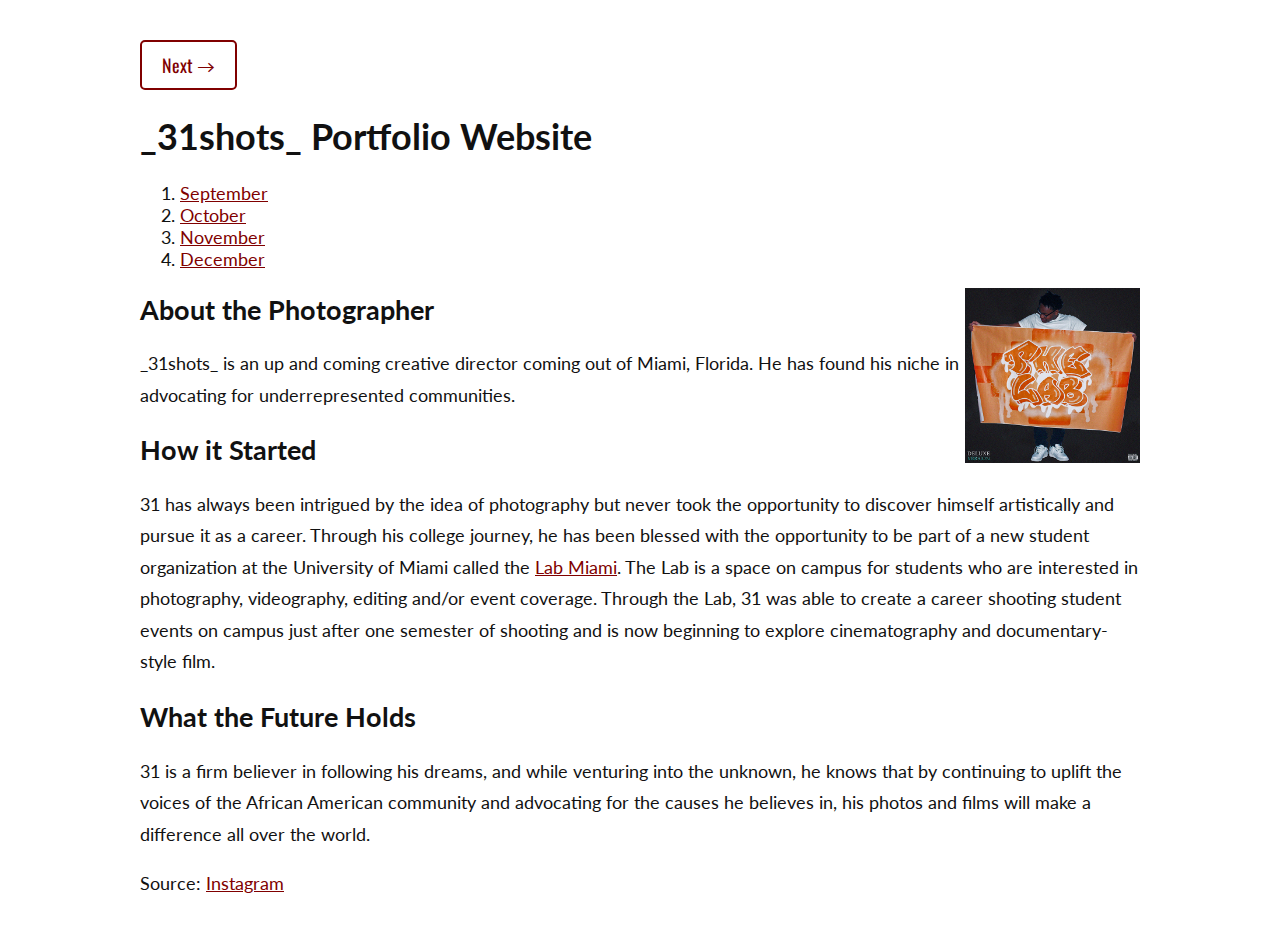
<file: index.html>
<!DOCTYPE html>
<html lang="en">

<head>
    <meta charset="utf-8">
    <meta name="viewport" content="width=device-width, initial-scale=1.0">
    <title>_31shots_</title>
    <link href="css/style.css" rel="stylesheet">
</head>

<body>
    <div class="index-grid">
        <header>
            <div class="nav-buttons">
                <a href="september.html" class="next">Next &rarr;</a>
            </div>
        </header>
        <main>
            <header class="header-nav">
                <h1>_31shots_ Portfolio Website</h1>
                <nav>
                    <ol>
                        <li><a href="september.html">September</a></li>
                        <li><a href="october.html">October</a></li>
                        <li><a href="november.html">November</a></li>
                        <li><a href="december.html">December</a></li>
                    </ol>
                </nav>
            </header>

            <div class="site-img">
                <img src="images/lab-eboard.jpg" alt="_31shots_ holding up a poster of the Lab logo">
            </div>

            <div class="intro-div">
                <h2>About the Photographer</h2>
                <p>
                    _31shots_ is an up and coming creative director coming out of Miami, Florida. He has found his niche in advocating for underrepresented communities.
                </p>
            </div>

            <div class="origins-div">
                <h2>How it Started</h2>
                <p>
                    31 has always been intrigued by the idea of photography but never took the opportunity to discover himself artistically and pursue it as a career. Through his college journey, he has been blessed with the opportunity to be part of a new student organization at the University of Miami called the <a href="https://www.instagram.com/thelab.miami?utm_source=ig_web_button_share_sheet&igsh=ZDNlZDc0MzIxNw==">Lab Miami</a>. The Lab is a space on campus for students who are interested in photography, videography, editing and/or event coverage. Through the Lab, 31 was able to create a career shooting student events on campus just after one semester of shooting and is now beginning to explore cinematography and documentary-style film.
                </p>
            </div>

            <div class="future-div">
                <h2>What the Future Holds</h2>
                <p>
                    31 is a firm believer in following his dreams, and while venturing into the unknown, he knows that by continuing to uplift the voices of the African American community and advocating for the causes he believes in, his photos and films will make a difference all over the world.
                </p>
            </div>
        </main>

        <footer class="footer-div">
            <p>
                Source: <a href="https://www.instagram.com">Instagram</a>
            </p>
        </footer>
    </div>
</body>

</html>
</file>
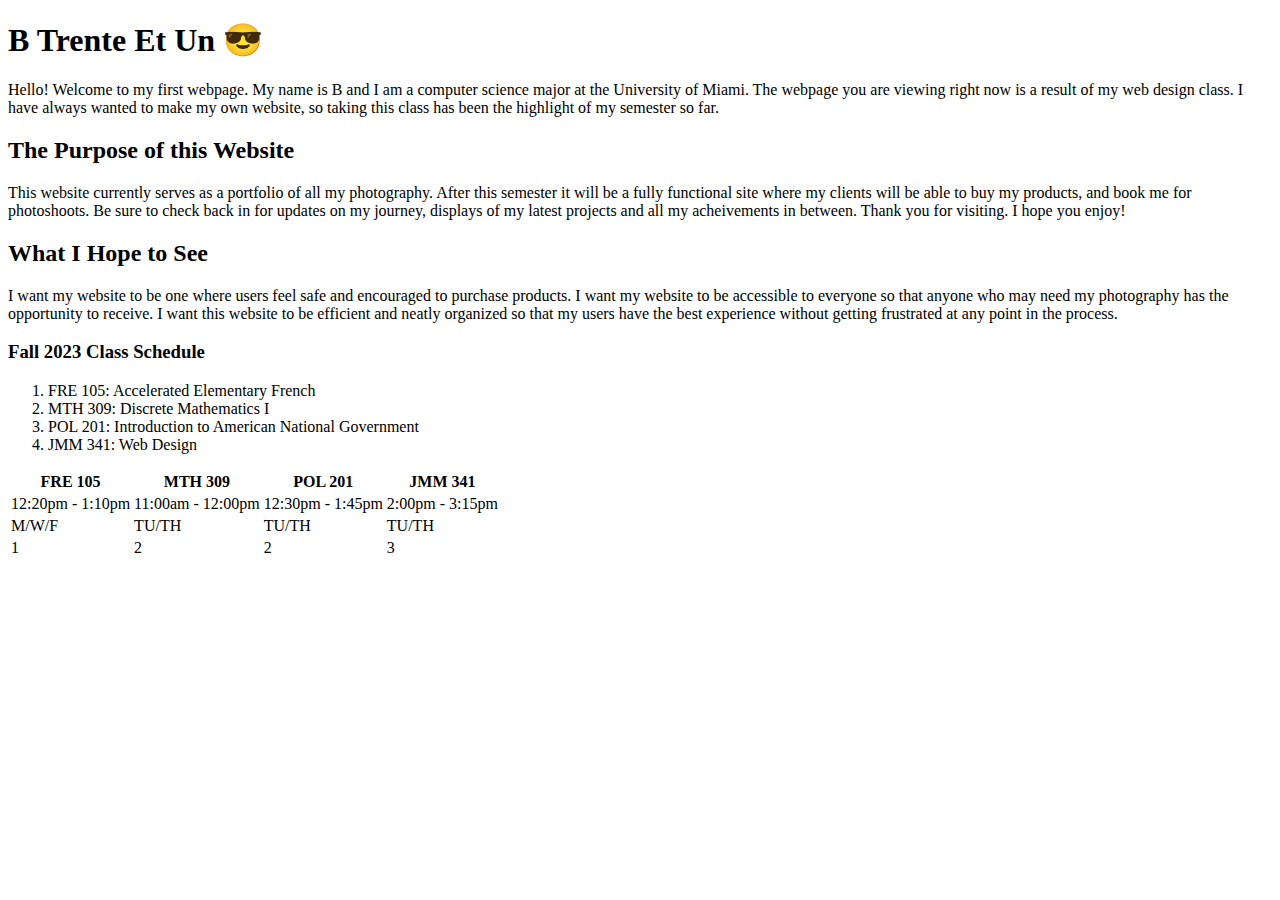
<file: html/index.html>
<!doctype html>
<html lang = "en">
    <head>
        <meta charset="utf-8">
        <title>
            B's First Webpage
        </title>
    </head>

    <body>

        <h1>
            B Trente Et Un 😎
        </h1>

        <p>
        Hello! Welcome to my first webpage. My name is B and I am a computer science major at the University 
        of Miami. The webpage you are viewing right now is a result of my web design class. I have always 
        wanted to make my own website, so taking this class has been the highlight of my semester so far.  
        </p>

        <h2>
            The Purpose of this Website
        </h2>

        <p>
        This website currently serves as a portfolio of all my photography. After this semester it will 
        be a fully functional site where my clients will be able to buy my products, and book me for photoshoots. 
        Be sure to check back in for updates on my journey, displays of my latest projects and all my acheivements
        in between. Thank you for visiting. I hope you enjoy! 
        </p>

        <h2>
            What I Hope to See
        </h2>

        <p>
        I want my website to be one where users feel safe and encouraged to purchase products. I want my 
        website to be accessible to everyone so that anyone who may need my photography has the opportunity to receive. 
        I want this website to be efficient and neatly organized so that my users have the best experience 
        without getting frustrated at any point in the process.
        </p>
    
        <h3>
            Fall 2023 Class Schedule
        </h3>

        <ol>
            <li>FRE 105: Accelerated Elementary French</li>
            <li>MTH 309: Discrete Mathematics I</li>
            <li>POL 201: Introduction to American National Government</li>
            <li>JMM 341: Web Design</li>
        </ol>

        <table>
            <tr>
                <th>FRE 105</th>
                <th>MTH 309</th>
                <th>POL 201</th>
                <th>JMM 341</th>
            </tr>

            <tr>
                <td>12:20pm - 1:10pm</td>
                <td>11:00am - 12:00pm</td>
                <td>12:30pm - 1:45pm</td>
                <td>2:00pm - 3:15pm</td>
            </tr>

            <tr>
                <td>M/W/F</td>
                <td>TU/TH</td>
                <td>TU/TH</td>
                <td>TU/TH</td>
            </tr>

            <tr>
                <td>1</td>
                <td>2</td>
                <td>2</td>
                <td>3</td>
            </tr>

<!--
            <tr>
                <td>Course Name: </td>
                <td>Class Meeting Time</td>
                <td>Class Meeting Day(s)</td>
                <td>Workload (Rated 1-5)</td>
                
                    I want these to be column titles
            </tr>
    -->
            
        </table>

    </body>
</html>
</file>
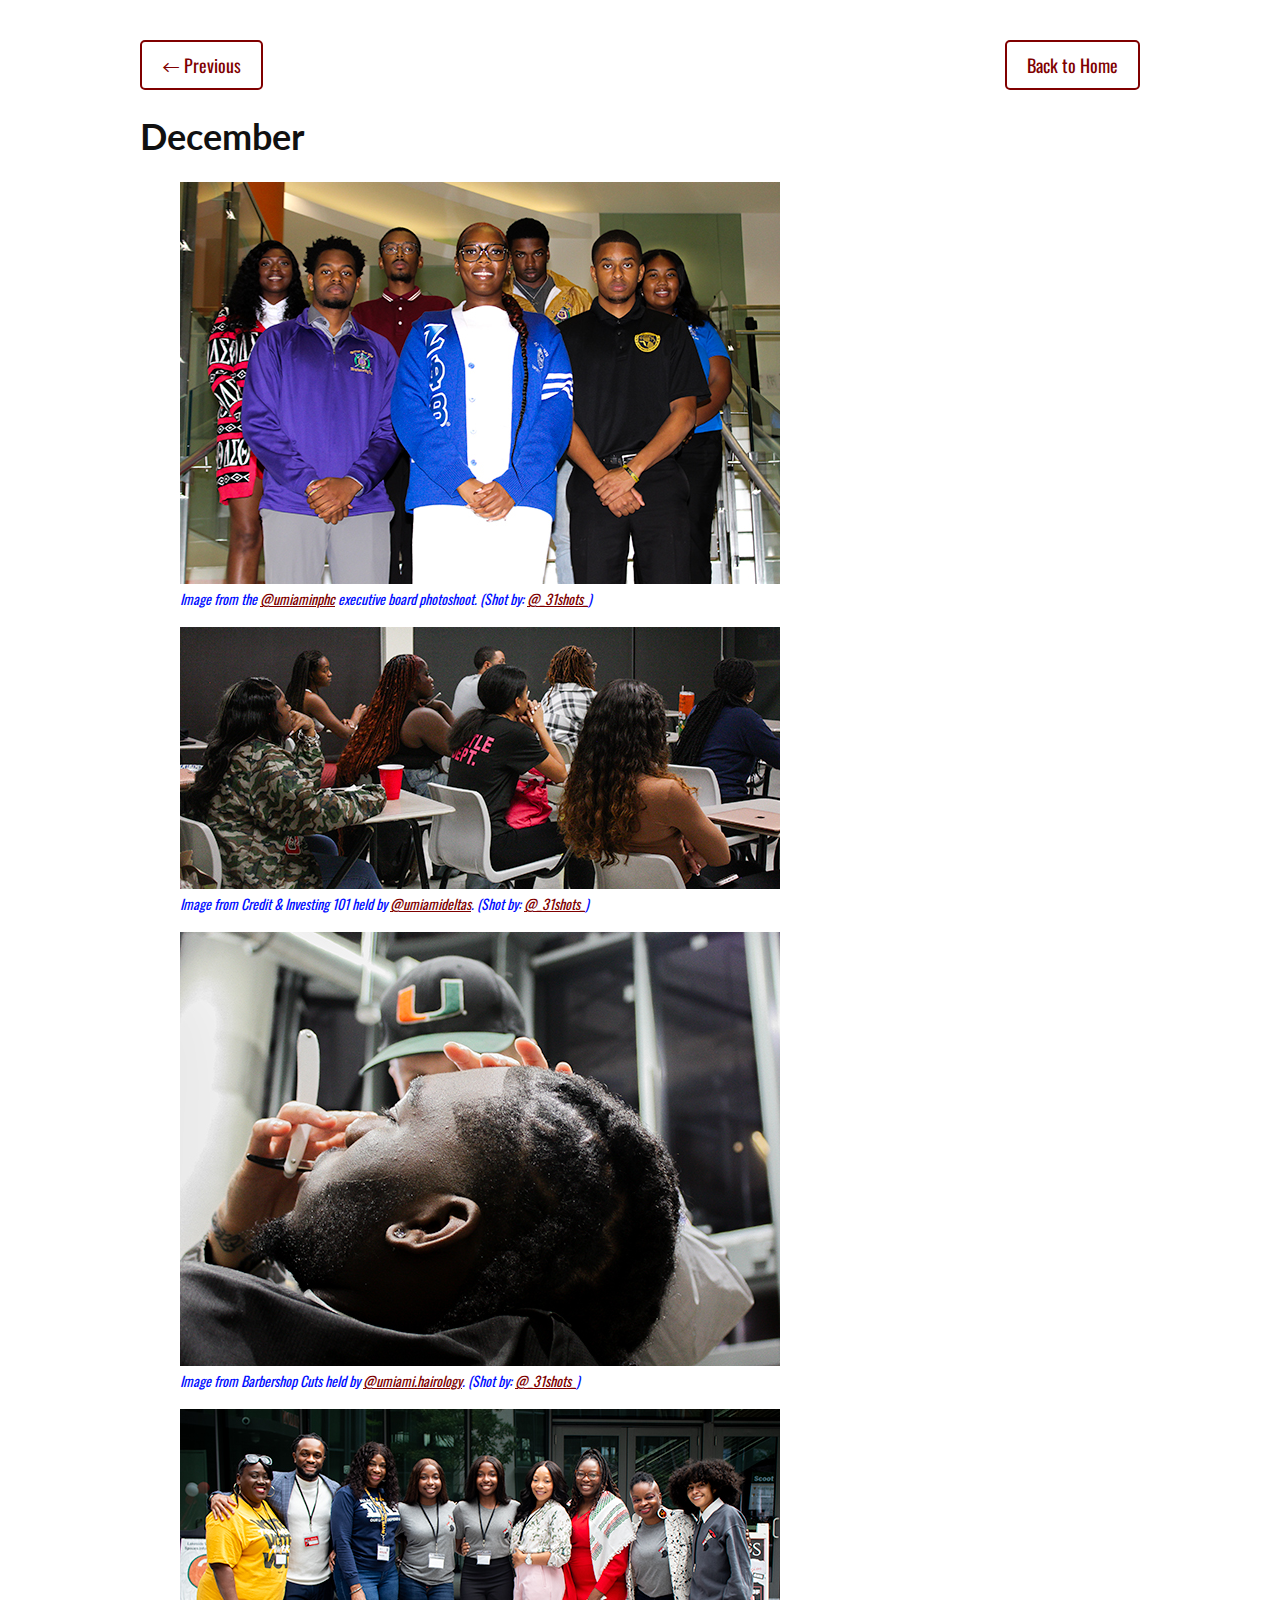
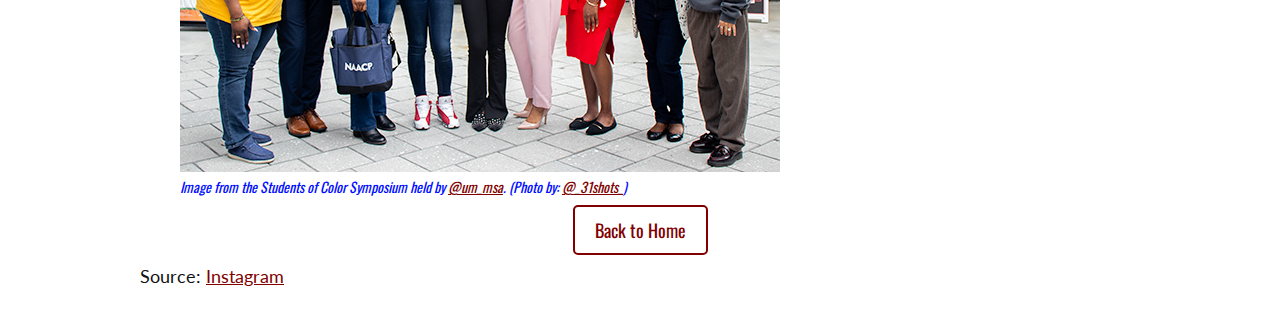
<file: december.html>
<!DOCTYPE html>
<html lang="en">
    <head>
        <meta charset="utf-8">
        <title>
            December
        </title>
        <link href="css/style.css" rel="stylesheet">
    </head>
    <body>
        <header>
            <div class="nav-buttons">
                <a href="november.html" class="prev">&larr; Previous</a>
                <a href="index.html">Back to Home</a>
            </div>
        </header>
        <main>
            <h1>December</h1>
            <figure>
                <img src="images/nphc-eboard.jpg" alt="The University of Miami NPHC Eboard posing for a group photo">
                <figcaption>
                    Image from the <a href="https://www.instagram.com/umiaminphc?utm_source=ig_web_button_share_sheet&igsh=ZDNlZDc0MzIxNw==">@umiaminphc</a> executive board photoshoot. (Shot by: <a href="https://www.instagram.com/_31shots_?utm_source=ig_web_button_share_sheet&igsh=ZDNlZDc0MzIxNw==">@_31shots_</a>)
                </figcaption>
            </figure>

            <figure>
                <img src="images/credit-investing.jpg" alt="Students actively listening to a guest speaker">
                <figcaption>
                    Image from Credit & Investing 101 held by <a href="https://www.instagram.com/umiamideltas?utm_source=ig_web_button_share_sheet&igsh=ZDNlZDc0MzIxNw==">@umiamideltas</a>. (Shot by: <a href="https://www.instagram.com/_31shots_?utm_source=ig_web_button_share_sheet&igsh=ZDNlZDc0MzIxNw==">@_31shots_</a>)
                </figcaption>
            </figure>

            <figure>
                <img src="images/barbershop-cuts.jpg" alt="A student getting his hair cut">
                <figcaption>
                   Image from Barbershop Cuts held by <a href="https://www.instagram.com/umiami.hairology?utm_source=ig_web_button_share_sheet&igsh=ZDNlZDc0MzIxNw==">@umiami.hairology</a>. (Shot by: <a href="https://www.instagram.com/_31shots_?utm_source=ig_web_button_share_sheet&igsh=ZDNlZDc0MzIxNw==">@_31shots_</a>)
                </figcaption>
            </figure>

            <figure>
                <img src="images/soc-symposium.jpg" alt="A group photo of student staff and guests at the Students of Color Symposium">
                <figcaption>
                    Image from the Students of Color Symposium held by <a href="https://www.instagram.com/um_msa?utm_source=ig_web_button_share_sheet&igsh=ZDNlZDc0MzIxNw==">@um_msa</a>. (Photo by: <a href="https://www.instagram.com/_31shots_?utm_source=ig_web_button_share_sheet&igsh=ZDNlZDc0MzIxNw==">@_31shots_</a>)
                </figcaption>
            </figure>

        </main>
        <div class="footer-home">
            <a href="index.html">Back to Home</a>
        </div>
        <footer>
            <p>
                Source: <a href="https://www.instagram.com">Instagram</a>
            </p>
        </footer>

    </body>
</html>
</file>
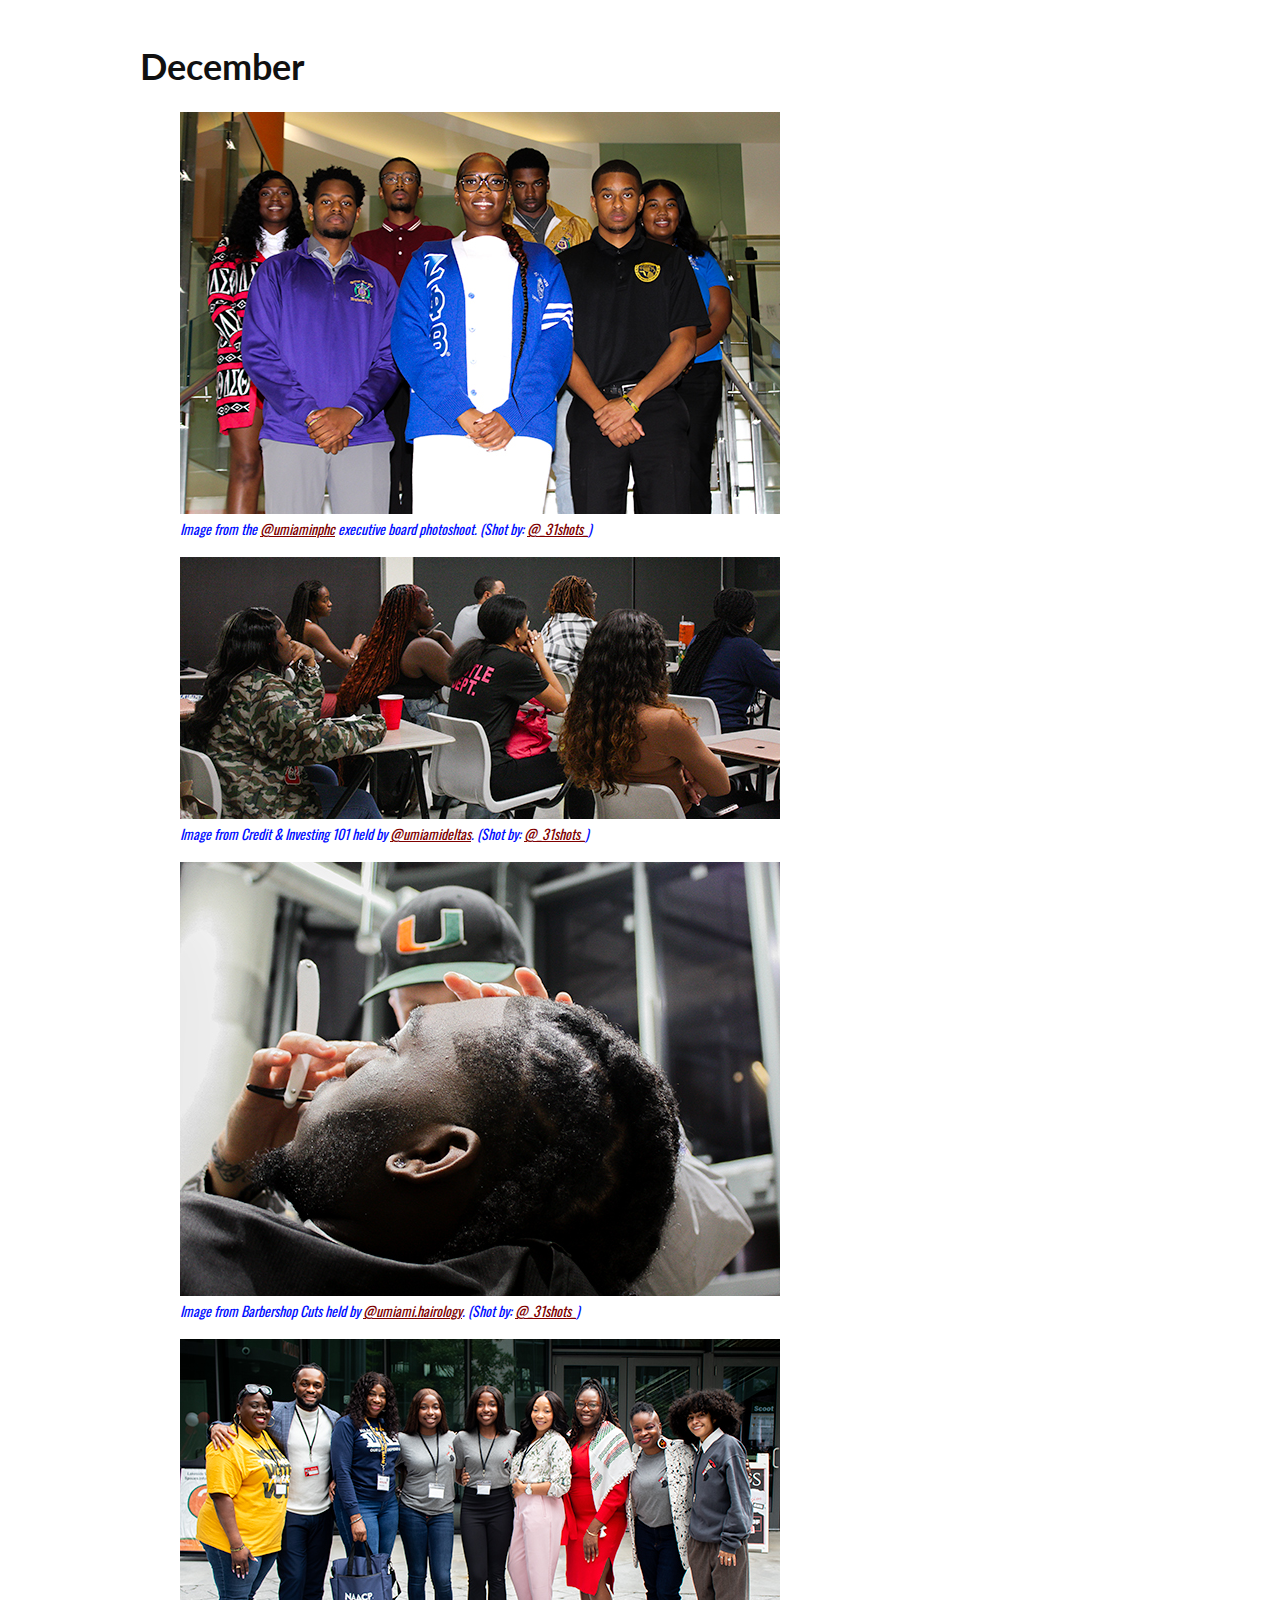
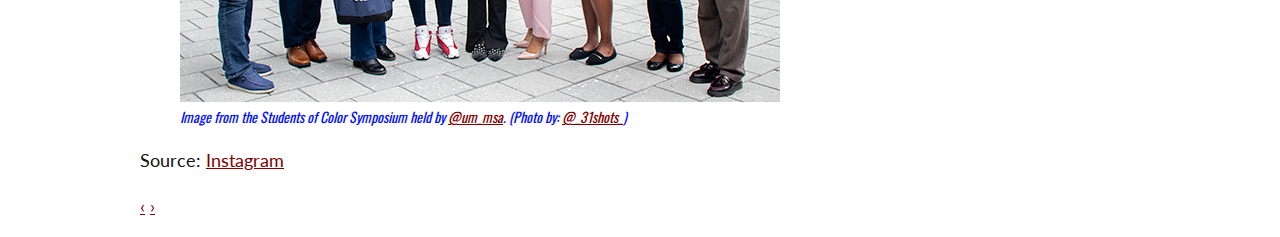
<file: endofyear.html>
<!DOCTYPE html>
<html lang="en">
    <head>
        <meta charset="utf-8">
        <title>
            December
        </title>
        <link href="css/style.css" rel="stylesheet">
    </head>
    <body>
        <main>
            <h1>December</h1>
            <figure>
                <img src="images/nphc-eboard.jpg" alt="The University of Miami NPHC Eboard posing for a group photo">
                <figcaption>
                    Image from the <a href="https://www.instagram.com/umiaminphc?utm_source=ig_web_button_share_sheet&igsh=ZDNlZDc0MzIxNw==">@umiaminphc</a> executive board photoshoot. (Shot by: <a href="https://www.instagram.com/_31shots_?utm_source=ig_web_button_share_sheet&igsh=ZDNlZDc0MzIxNw==">@_31shots_</a>)
                </figcaption>
            </figure>

            <figure>
                <img src="images/credit-investing.jpg" alt="Students actively listening to a guest speaker">
                <figcaption>
                    Image from Credit & Investing 101 held by <a href="https://www.instagram.com/umiamideltas?utm_source=ig_web_button_share_sheet&igsh=ZDNlZDc0MzIxNw==">@umiamideltas</a>. (Shot by: <a href="https://www.instagram.com/_31shots_?utm_source=ig_web_button_share_sheet&igsh=ZDNlZDc0MzIxNw==">@_31shots_</a>)
                </figcaption>
            </figure>

            <figure>
                <img src="images/barbershop-cuts.jpg" alt="A student getting his hair cut">
                <figcaption>
                   Image from Barbershop Cuts held by <a href="https://www.instagram.com/umiami.hairology?utm_source=ig_web_button_share_sheet&igsh=ZDNlZDc0MzIxNw==">@umiami.hairology</a>. (Shot by: <a href="https://www.instagram.com/_31shots_?utm_source=ig_web_button_share_sheet&igsh=ZDNlZDc0MzIxNw==">@_31shots_</a>)
                </figcaption>
            </figure>

            <figure>
                <img src="images/soc-symposium.jpg" alt="A group photo of student staff and guests at the Students of Color Symposium">
                <figcaption>
                    Image from the Students of Color Symposium held by <a href="https://www.instagram.com/um_msa?utm_source=ig_web_button_share_sheet&igsh=ZDNlZDc0MzIxNw==">@um_msa</a>. (Photo by: <a href="https://www.instagram.com/_31shots_?utm_source=ig_web_button_share_sheet&igsh=ZDNlZDc0MzIxNw==">@_31shots_</a>)
                </figcaption>
            </figure>

        </main>

        <footer>
            <p>
                Source: <a href="https://www.instagram.com">Instagram</a>
            </p>
        </footer>
        
        <div class="page-controls">
            <a href="#" class="previous-round">&#8249;</a>
            <a href="#" class="next-round">&#8250;</a>
            </div>
    </body>
</html>
</file>
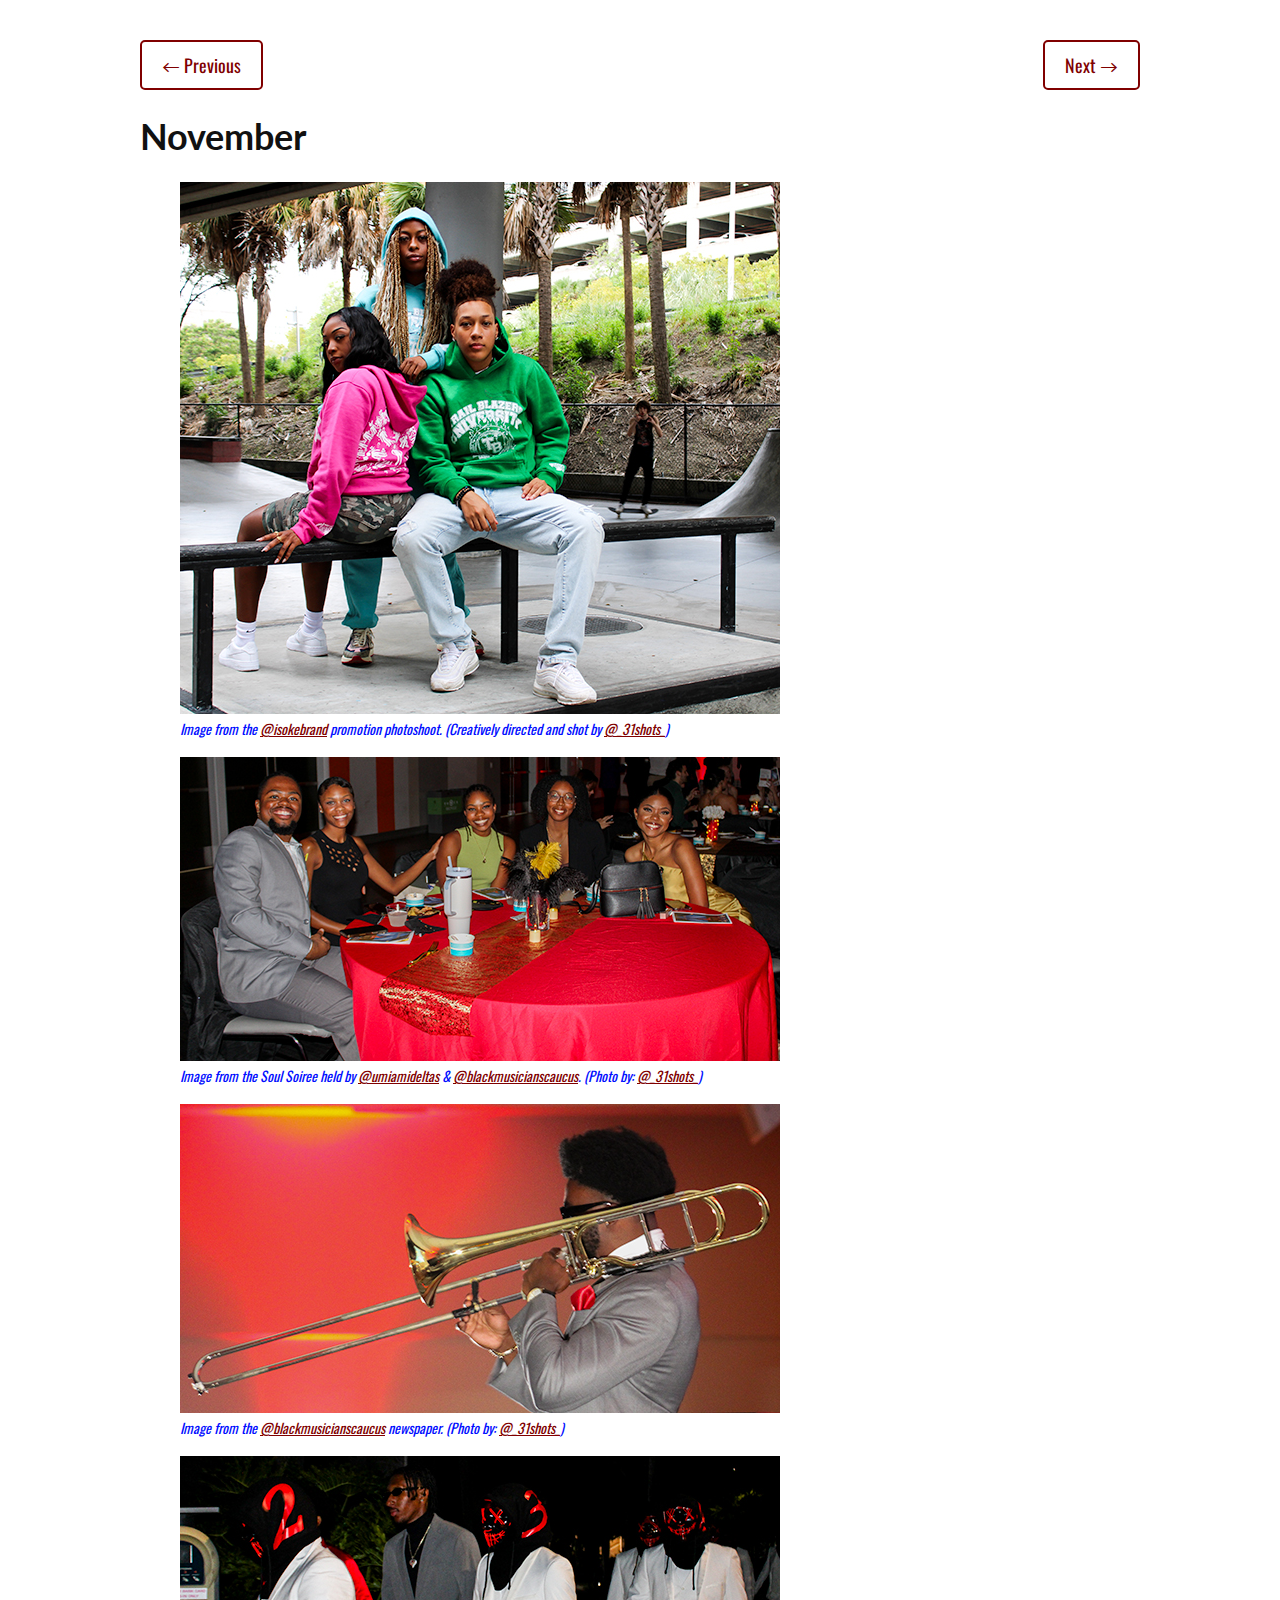
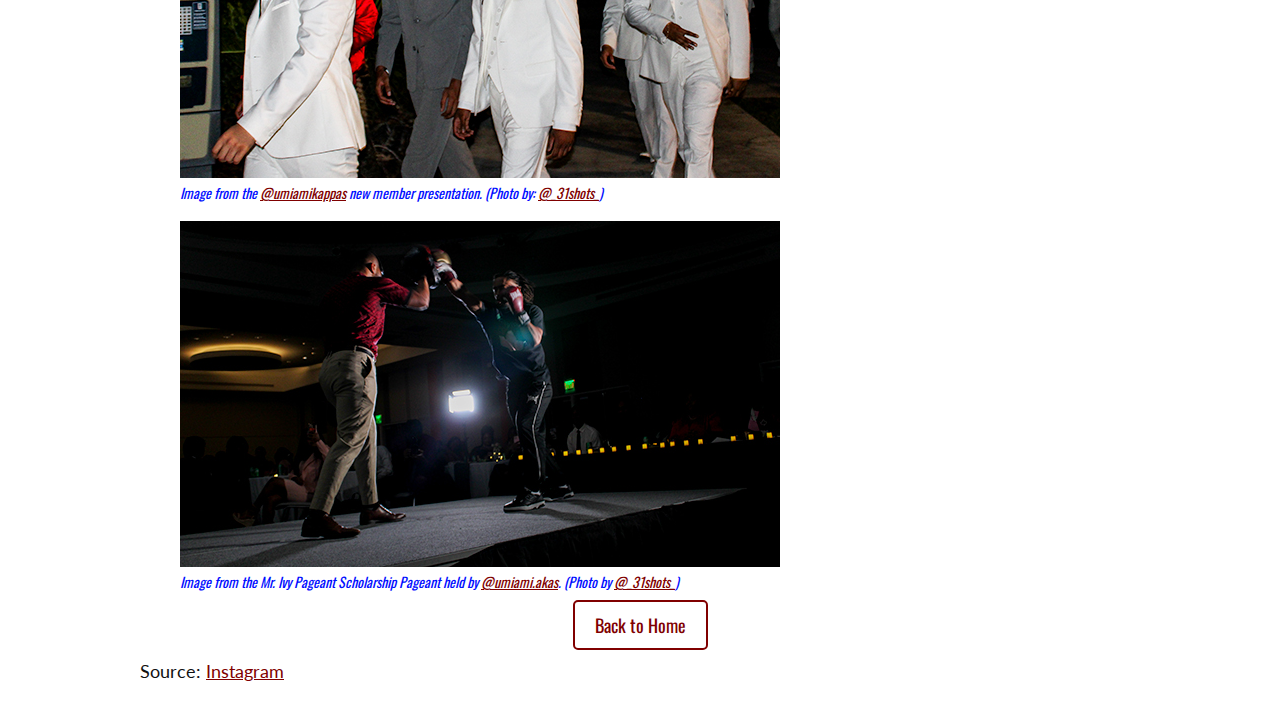
<file: november.html>
<!DOCTYPE html>
<html lang="en">
    <head>
        <meta charset="utf-8">
        <title>
            November
        </title>
        <link href="css/style.css" rel="stylesheet">
    </head>
    <body>
        <header>
            <div class="nav-buttons">
                <a href="october.html" class="prev">&larr; Previous</a>
                <a href="december.html" class="next">Next &rarr;</a>
            </div>
        </header>
        <main>
            <h1>November</h1>
            <figure>
                <img src="images/isoke-promo.jpg" alt="3 woman modeling for the Isoke promotion shoot">
                <figcaption>
                    Image from the <a href="https://www.instagram.com/isokebrand?utm_source=ig_web_button_share_sheet&igsh=ZDNlZDc0MzIxNw==">@isokebrand</a> promotion photoshoot. (Creatively directed and shot by <a href="https://www.instagram.com/_31shots_?utm_source=ig_web_button_share_sheet&igsh=ZDNlZDc0MzIxNw==">@_31shots_</a>)
                </figcaption>
            </figure>

            <figure>
                <img src="images/soul-soiree.jpg" alt="A group of students attending the Soul Soiree">
                <figcaption>
                    Image from the Soul Soiree held by <a href="https://www.instagram.com/umiamideltas?utm_source=ig_web_button_share_sheet&igsh=ZDNlZDc0MzIxNw==">@umiamideltas</a> & <a href="https://www.instagram.com/blackmusicianscaucus?utm_source=ig_web_button_share_sheet&igsh=ZDNlZDc0MzIxNw==">@blackmusicianscaucus</a>. (Photo by: <a href="https://www.instagram.com/_31shots_?utm_source=ig_web_button_share_sheet&igsh=ZDNlZDc0MzIxNw==">@_31shots_</a>)
                </figcaption>
            </figure>

            <figure>
                <img src="images/bmc-newspaper.jpg" alt="A performer playing the trumpet the Soul Soiree">
                <figcaption>
                    Image from the <a href="https://www.instagram.com/blackmusicianscaucus?utm_source=ig_web_button_share_sheet&igsh=ZDNlZDc0MzIxNw==">@blackmusicianscaucus</a> newspaper. (Photo by: <a href="https://www.instagram.com/_31shots_?utm_source=ig_web_button_share_sheet&igsh=ZDNlZDc0MzIxNw==">@_31shots_</a>)
                </figcaption>
            </figure>

            <figure>
                <img src="images/kappa-alpha.jpg" alt="New members preparing for the Kappa Alpha Psi new member presentation">
                <figcaption>
                    Image from the <a href="https://www.instagram.com/umiamikappas?utm_source=ig_web_button_share_sheet&igsh=ZDNlZDc0MzIxNw==">@umiamikappas</a> new member presentation. (Photo by: <a href="https://www.instagram.com/_31shots_?utm_source=ig_web_button_share_sheet&igsh=ZDNlZDc0MzIxNw==">@_31shots_</a>)
                </figcaption>
            </figure>

            <figure>
                <img src="images/mr-ivy.jpg" alt="A contestant showcasing his talent at the Mr. Ivy Scholarship Pageant">
                <figcaption>
                    Image from the Mr. Ivy Pageant Scholarship Pageant held by <a href="https://www.instagram.com/umiami.akas?utm_source=ig_web_button_share_sheet&igsh=ZDNlZDc0MzIxNw==">@umiami.akas</a>. (Photo by <a href="https://www.instagram.com/_31shots_?utm_source=ig_web_button_share_sheet&igsh=ZDNlZDc0MzIxNw==">@_31shots_</a>)
                </figcaption>
            </figure>

        </main>
        <div class="footer-home">
            <a href="index.html">Back to Home</a>
        </div>
        <footer>
            <p>
                Source: <a href="https://www.instagram.com">Instagram</a>
            </p>
        </footer>

    </body>
</html>
</file>
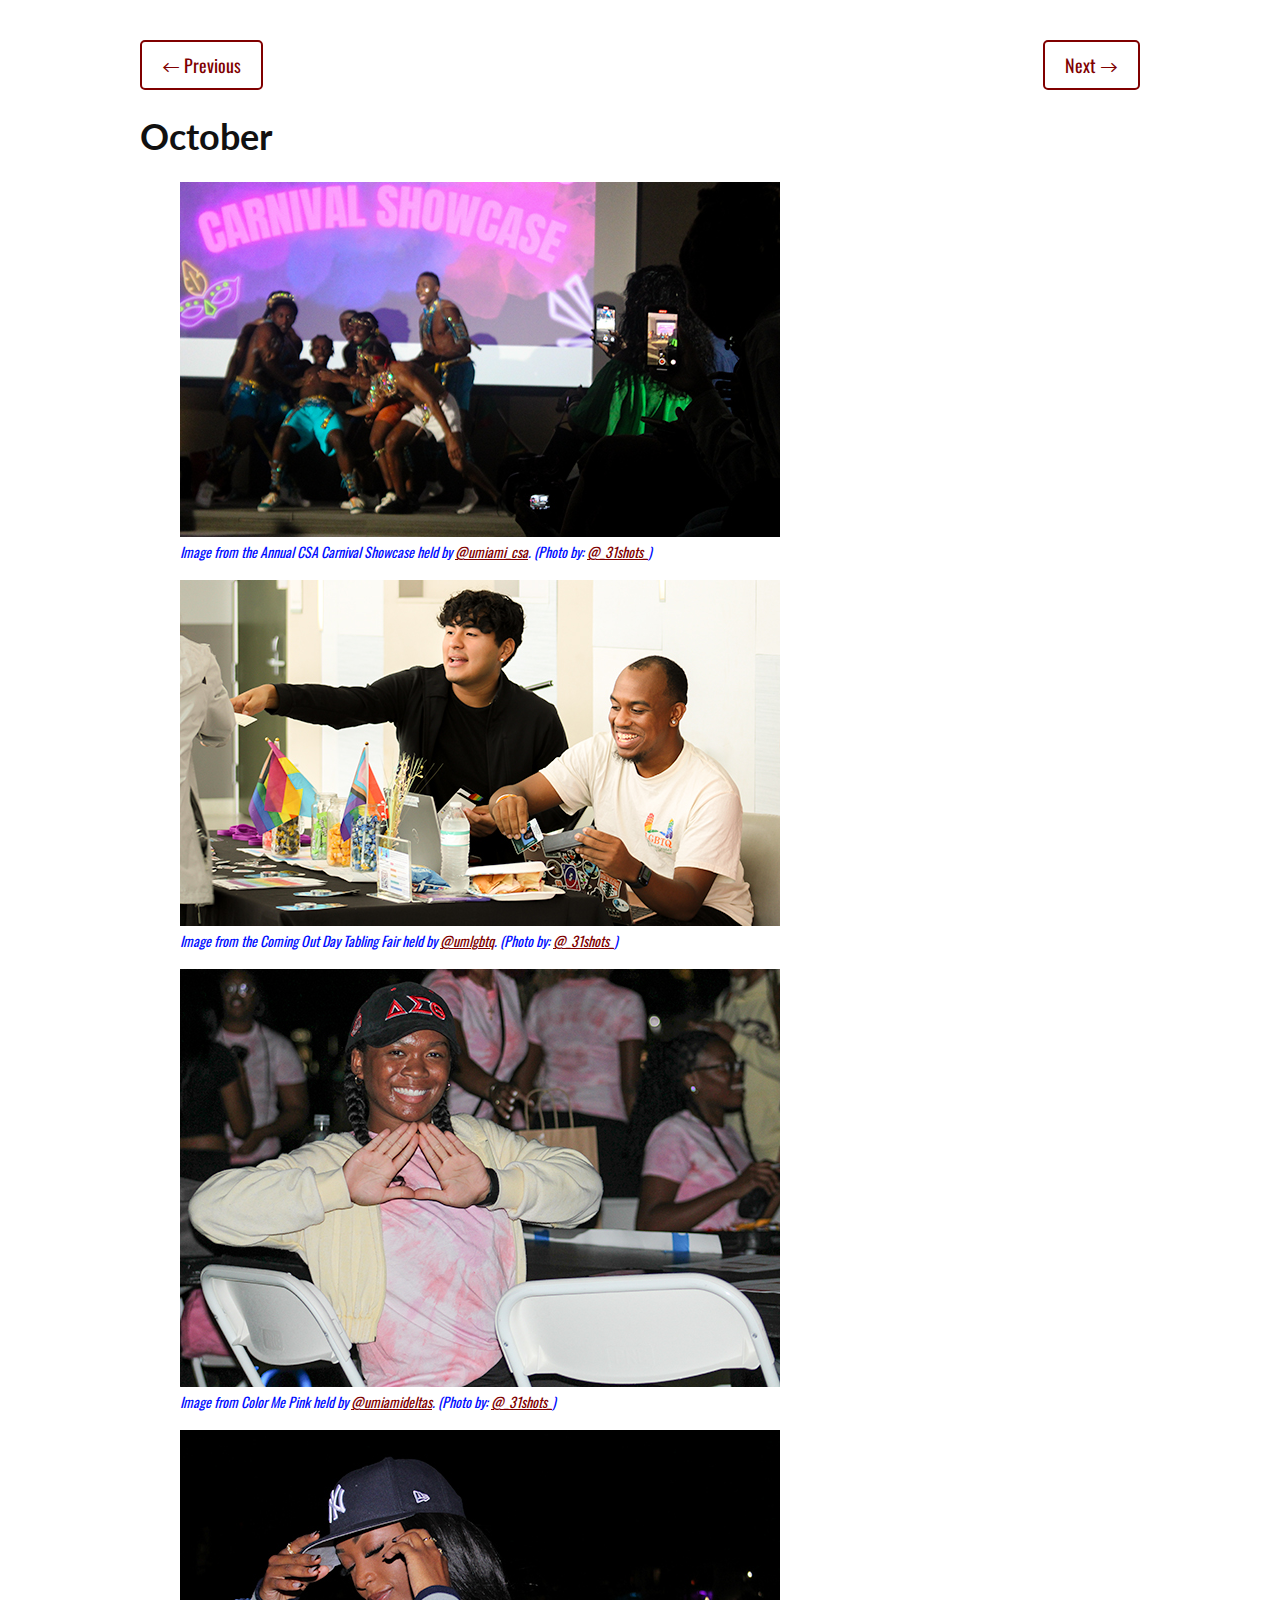
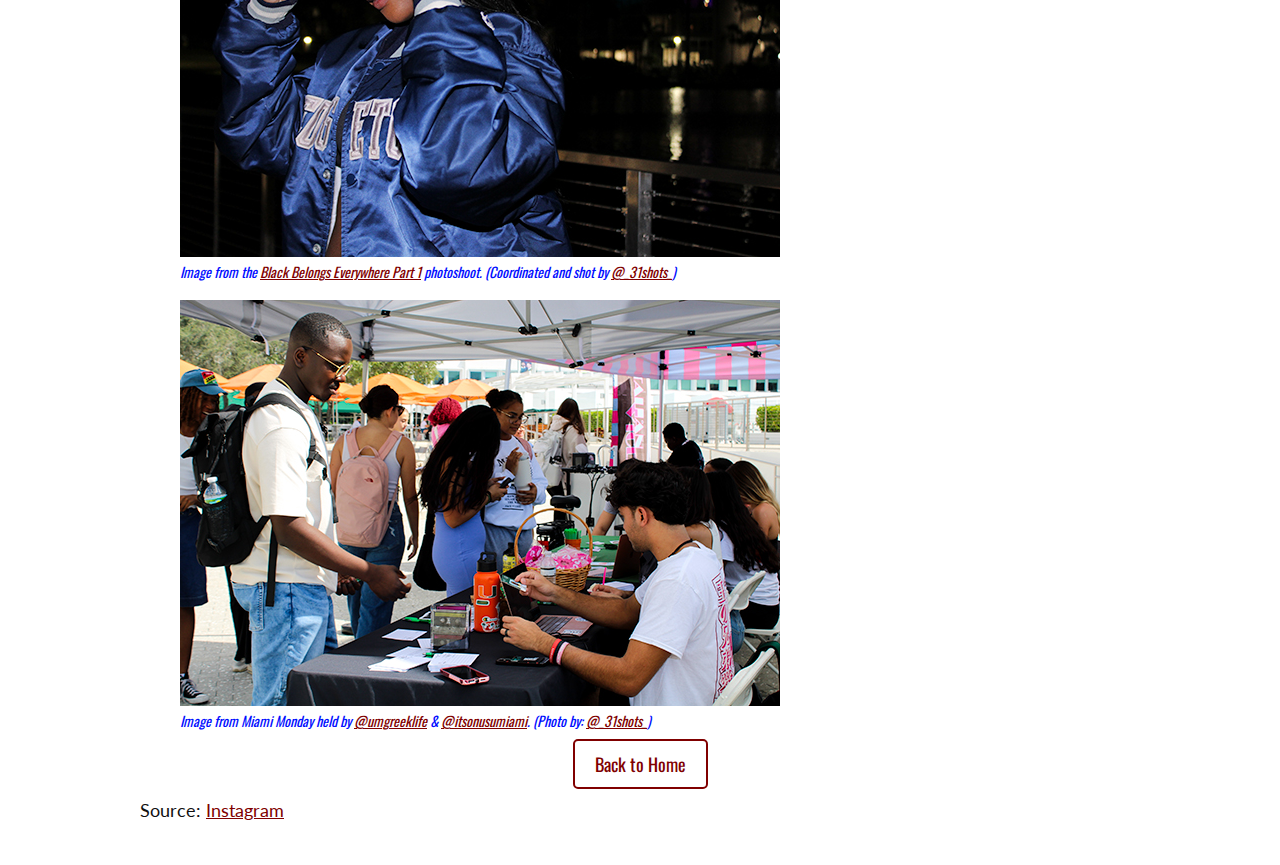
<file: october.html>
<!DOCTYPE html>
<html lang="en">
    <head>
        <meta charset="utf-8">
        <title>
            October
        </title>
        <link href="css/style.css" rel="stylesheet">
    </head>
    <body>
        <header>
            <div class="nav-buttons">
                <a href="september.html" class="prev">&larr; Previous</a>
                <a href="november.html" class="next">Next &rarr;</a>
            </div>
        </header>
        <main>
            <h1>October</h1>
            <figure>
                <img src="images/csa-carnival.jpg" alt="Audience members taking pictures at the Annual Carribean Students Association Carnival Showcase at the University of Miami">
                <figcaption>
                    Image from the Annual CSA Carnival Showcase held by <a href="https://www.instagram.com/umiami_csa?utm_source=ig_web_button_share_sheet&igsh=ZDNlZDc0MzIxNw==">@umiami_csa</a>. (Photo by: <a href="https://www.instagram.com/_31shots_?utm_source=ig_web_button_share_sheet&igsh=ZDNlZDc0MzIxNw==">@_31shots_</a>)
                </figcaption>
            </figure>

            <figure>
                <img src="images/coming-out.jpg" alt="Students checking in participants at the Coming Out Day Tabling Fair at the University of Miami">
                <figcaption>
                    Image from the Coming Out Day Tabling Fair held by <a href="https://www.instagram.com/umlgbtq?utm_source=ig_web_button_share_sheet&igsh=ZDNlZDc0MzIxNw==">@umlgbtq</a>. (Photo by: <a href="https://www.instagram.com/_31shots_?utm_source=ig_web_button_share_sheet&igsh=ZDNlZDc0MzIxNw==">@_31shots_</a>)
                </figcaption>
            </figure>

            <figure>
                <img src="images/color-me.jpg" alt="A student tabling at the Color Me Pink tabling event at the University of Miami">
                <figcaption>
                    Image from Color Me Pink held by <a href="https://www.instagram.com/umiamideltas?utm_source=ig_web_button_share_sheet&igsh=ZDNlZDc0MzIxNw==">@umiamideltas</a>. (Photo by: <a href="https://www.instagram.com/_31shots_?utm_source=ig_web_button_share_sheet&igsh=ZDNlZDc0MzIxNw==">@_31shots_</a>)
                </figcaption>
            </figure>

            <figure>
                <img src="images/black-belongs.jpg" alt="A student modeling for the Black Belongs Everywhere photoshoot">
                <figcaption>
                    Image from the <a href="https://www.instagram.com/p/C0dT1GROFLp/?img_index=5">Black Belongs Everywhere Part 1</a> photoshoot. (Coordinated and shot by <a href="https://www.instagram.com/_31shots_?utm_source=ig_web_button_share_sheet&igsh=ZDNlZDc0MzIxNw==">@_31shots_</a>)
                </figcaption>
            </figure>

            <figure>
                <img src="images/miami-monday.jpg" alt="A student checking in at Miami Monday">
                <figcaption>
                    Image from Miami Monday held by <a href="https://www.instagram.com/umgreeklife?utm_source=ig_web_button_share_sheet&igsh=ZDNlZDc0MzIxNw==">@umgreeklife</a> & <a href="https://www.instagram.com/itsonusumiami?utm_source=ig_web_button_share_sheet&igsh=ZDNlZDc0MzIxNw==">@itsonusumiami</a>. (Photo by: <a href="https://www.instagram.com/_31shots_?utm_source=ig_web_button_share_sheet&igsh=ZDNlZDc0MzIxNw==">@_31shots_</a>)
                </figcaption>
            </figure>

        </main>
        <div class="footer-home">
            <a href="index.html">Back to Home</a>
        </div>
        <footer>
            <p>
                Source: <a href="https://www.instagram.com">Instagram</a>
            </p>
        </footer>

    </body>
</html>
</file>
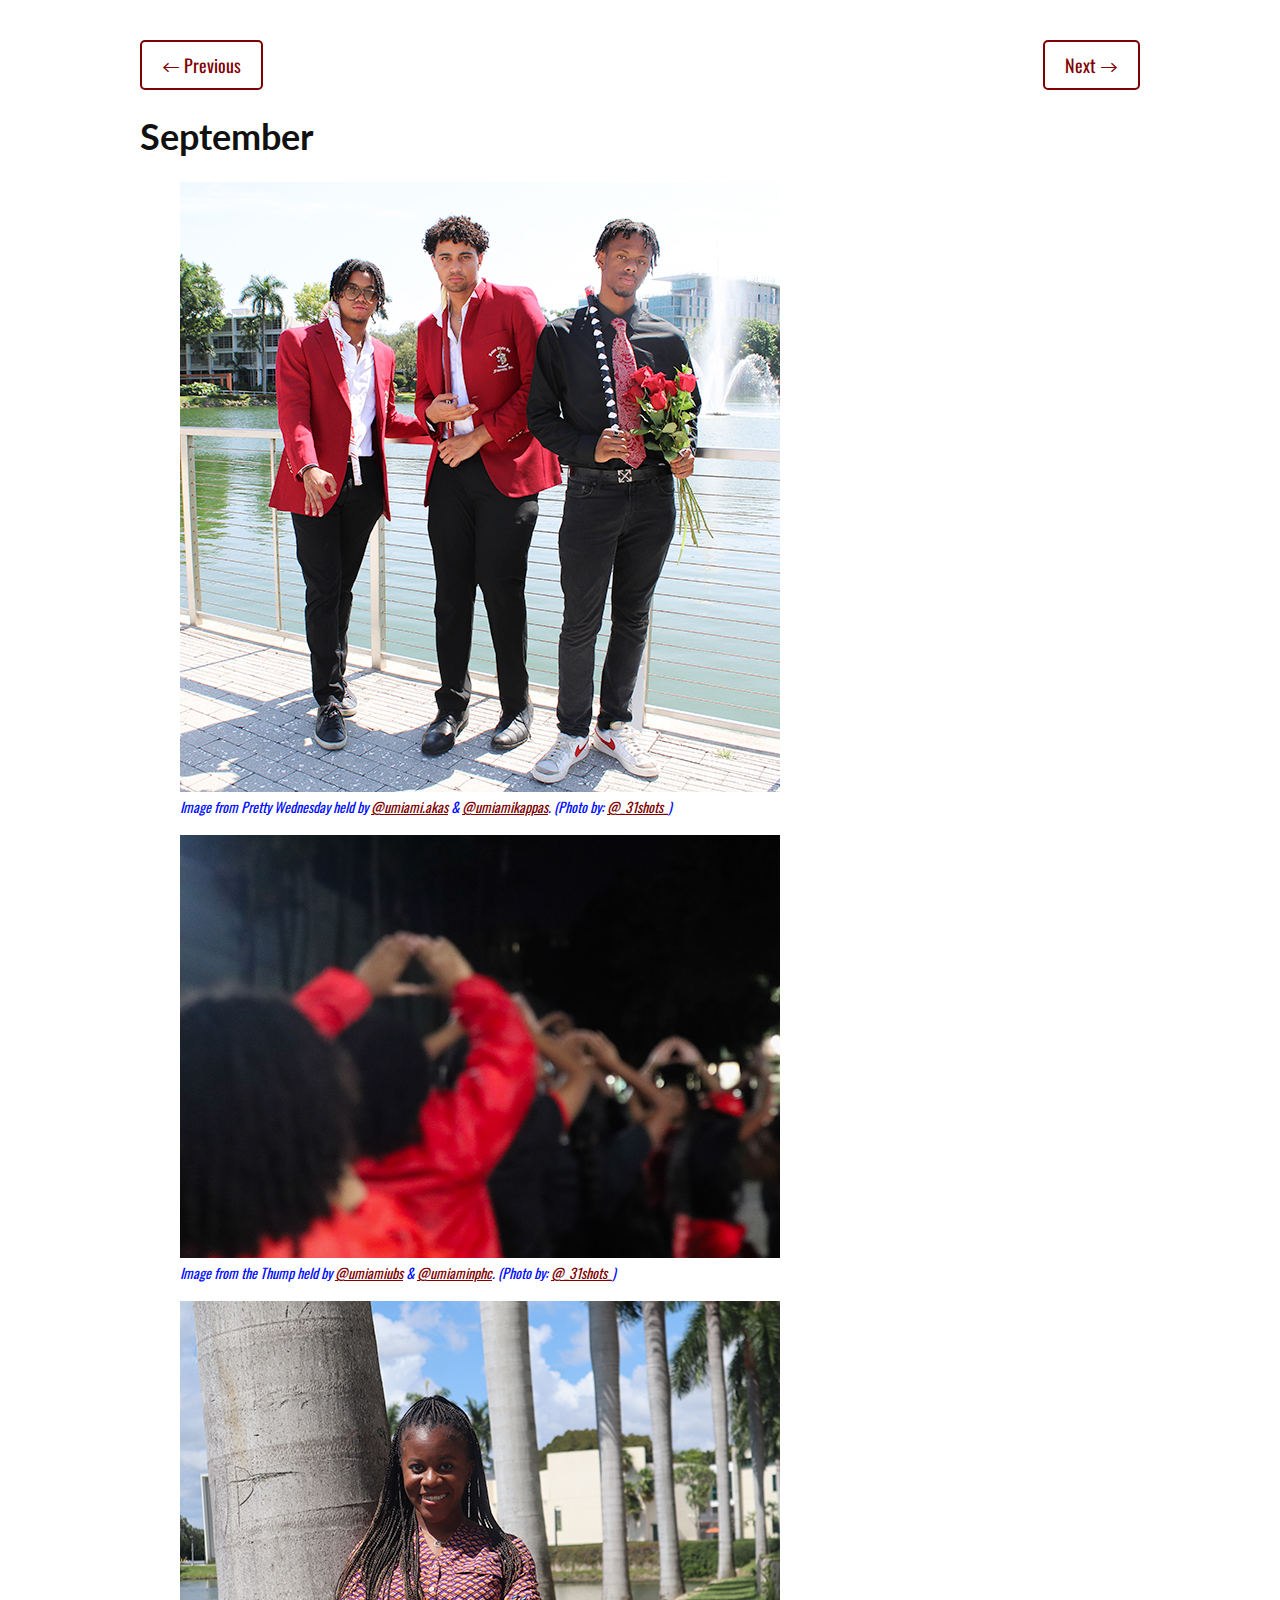
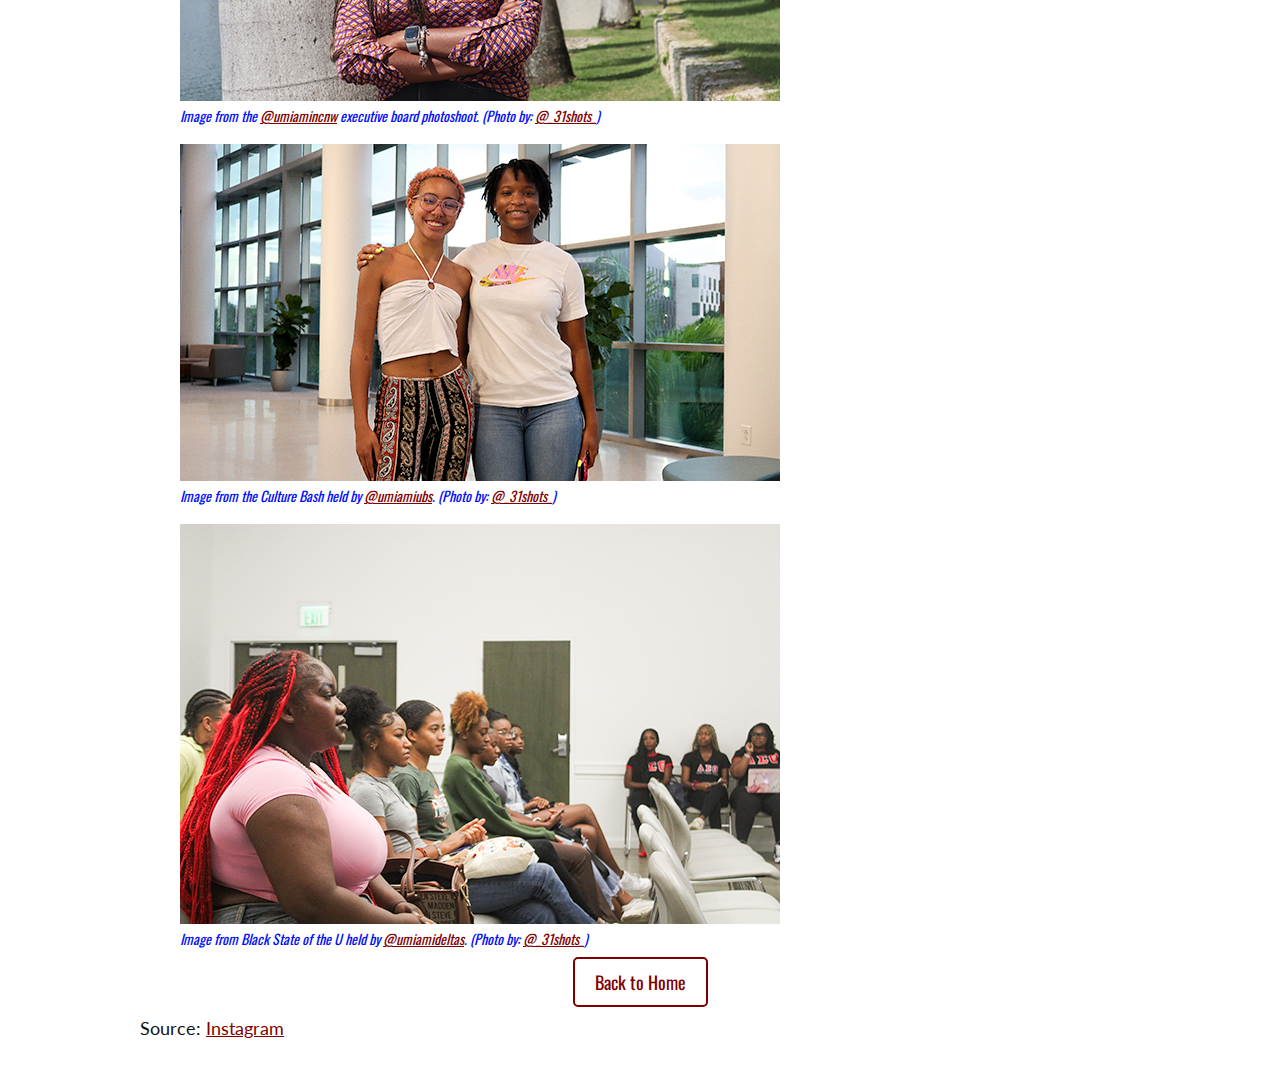
<file: september.html>
<!DOCTYPE html>
<html lang="en">
    <head>
        <meta charset="utf-8">
        <title>
            September
        </title>
        <link href="css/style.css" rel="stylesheet">
    </head>
    <body>
        <header>
            <div class="nav-buttons">
                <a href="index.html" class="prev">&larr; Previous</a>
                <a href="october.html" class="next">Next &rarr;</a>
            </div>
        </header>
        <main>
            <h1>September</h1>
            <figure>
                <img src="images/pretty-wednesday.jpg" alt="The men of Kappa Alpha Psi Fraternity Incorporated at the University of Miami">
                <figcaption>
                    Image from Pretty Wednesday held by <a href="https://www.instagram.com/umiami.akas?utm_source=ig_web_button_share_sheet&igsh=ZDNlZDc0MzIxNw==">@umiami.akas</a> & <a href="https://www.instagram.com/umiamikappas?utm_source=ig_web_button_share_sheet&igsh=ZDNlZDc0MzIxNw==">@umiamikappas</a>. (Photo by: <a href="https://www.instagram.com/_31shots_?utm_source=ig_web_button_share_sheet&igsh=ZDNlZDc0MzIxNw==">@_31shots_</a>)
                </figcaption>
            </figure>

            <figure>
                <img src="images/ubs-thump.jpg" alt="An image from the Thump at the Univeristy of Miami">
                <figcaption>
                    Image from the Thump held by <a href="https://www.instagram.com/umiamiubs?utm_source=ig_web_button_share_sheet&igsh=ZDNlZDc0MzIxNw==">@umiamiubs</a> & <a href="https://www.instagram.com/umiaminphc?utm_source=ig_web_button_share_sheet&igsh=ZDNlZDc0MzIxNw==">@umiaminphc</a>. (Photo by: <a href="https://www.instagram.com/_31shots_?utm_source=ig_web_button_share_sheet&igsh=ZDNlZDc0MzIxNw==">@_31shots_</a>)
                </figcaption>
            </figure>

            <figure>
                <img src="images/ncnw-photoshoot.jpg" alt="One the Events & Outreach Chairs of the University of Miami section of the National Council of Negro Women">
                <figcaption>
                    Image from the <a href="https://www.instagram.com/umiamincnw?utm_source=ig_web_button_share_sheet&igsh=ZDNlZDc0MzIxNw==">@umiamincnw</a> executive board photoshoot. (Photo by: <a href="https://www.instagram.com/_31shots_?utm_source=ig_web_button_share_sheet&igsh=ZDNlZDc0MzIxNw==">@_31shots_</a>)
                </figcaption>
            </figure>

            <figure>
                <img src="images/culture-bash.jpg" alt="Two students at the United Black Students Culture Bash at the University of Miami">
                <figcaption>
                    Image from the Culture Bash held by <a href="https://www.instagram.com/umiamiubs?utm_source=ig_web_button_share_sheet&igsh=ZDNlZDc0MzIxNw==">@umiamiubs</a>. (Photo by: <a href="https://www.instagram.com/_31shots_?utm_source=ig_web_button_share_sheet&igsh=ZDNlZDc0MzIxNw==">@_31shots_</a>)
                </figcaption>
            </figure>

            <figure>
                <img src="images/black-state.jpg" alt="A student at the Black State of the U panel at the University of Miami">
                <figcaption>
                    Image from Black State of the U held by <a href="https://www.instagram.com/umiamideltas?utm_source=ig_web_button_share_sheet&igsh=ZDNlZDc0MzIxNw==">@umiamideltas</a>. (Photo by: <a href="https://www.instagram.com/_31shots_?utm_source=ig_web_button_share_sheet&igsh=ZDNlZDc0MzIxNw==">@_31shots_</a>)
                </figcaption>
            </figure>

        </main>
        <div class="footer-home">
            <a href="index.html">Back to Home</a>
        </div>
        <footer>
            <p>
                Source: <a href="https://www.instagram.com">Instagram</a>
            </p>
        </footer>

    </body>
</html>
</file>
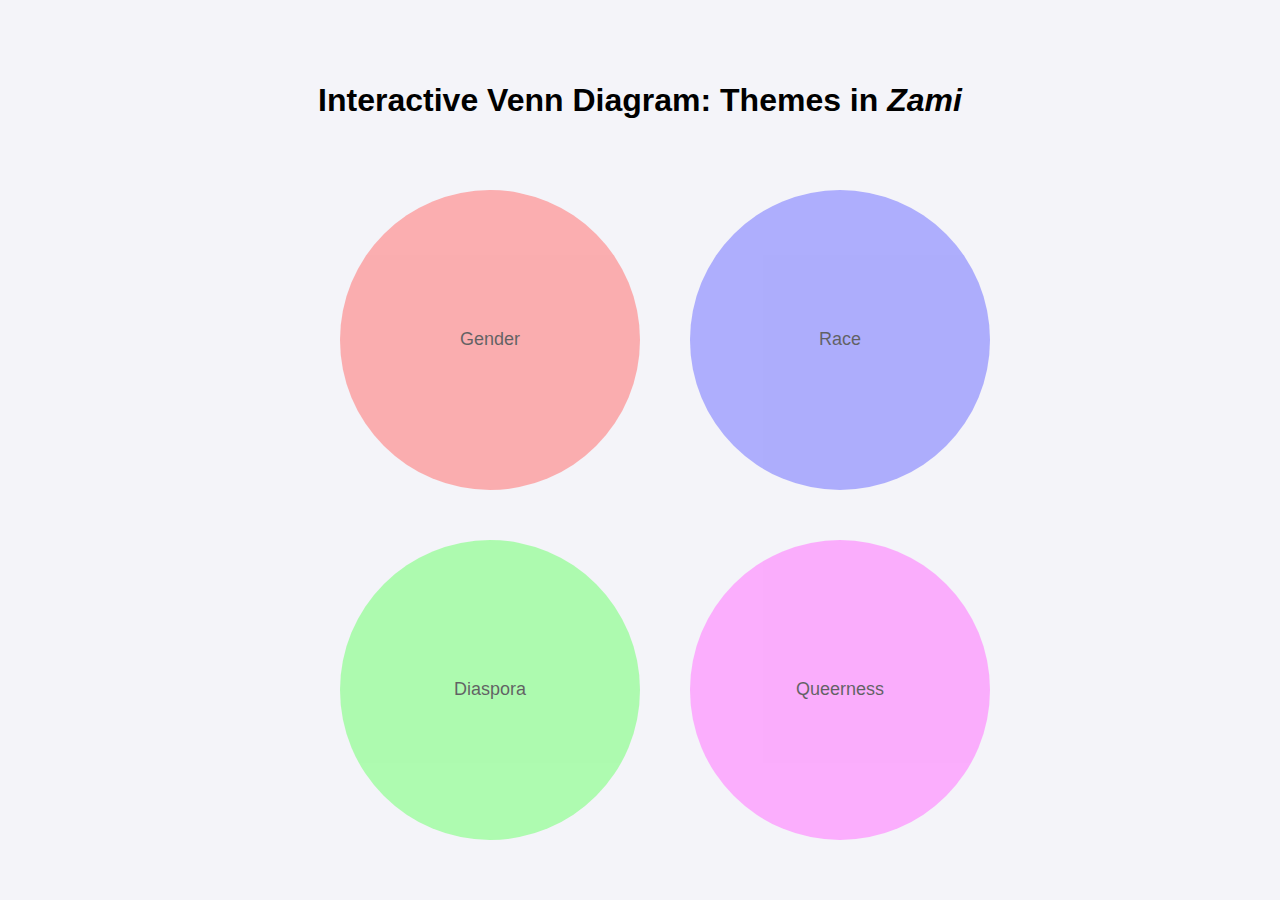
<file: zami.html>
<!DOCTYPE html>
<html lang="en">
<head>
  <meta charset="UTF-8">
  <meta name="viewport" content="width=device-width, initial-scale=1.0">
  <title>Interactive Venn Diagram</title>
  <style>
    body {
      font-family: Arial, sans-serif;
      margin: 0;
      display: flex;
      flex-direction: column;
      align-items: center;
      justify-content: center;
      background-color: #f4f4f9;
      height: 100vh;
    }
    #diagram {
      position: relative;
      width: 700px;
      height: 700px;
    }
    .circle {
      position: absolute;
      border-radius: 50%;
      opacity: 0.6;
      transition: opacity 0.3s, top 0.5s, left 0.5s;
      cursor: pointer;
      display: flex;
      align-items: center;
      justify-content: center;
      text-align: center;
      font-size: 18px;
      color: #000;
    }
    .circle:hover {
      opacity: 0.8;
    }
    .tooltip {
      position: absolute;
      background: white;
      border: 1px solid #ccc;
      padding: 10px;
      border-radius: 5px;
      box-shadow: 0 4px 8px rgba(0, 0, 0, 0.2);
      display: none;
      z-index: 10;
    }
    .text-square {
      overflow: hidden;
      word-wrap: break-word;
      text-align: justify;
      font-size: 16px;
      padding: 20px;
      width: 500px; /* Square shape with larger size */
      height: 500px; /* Increased height and width */
      position: absolute;
      background-color: #b19cd9;
    }
  </style>
</head>
<body>
  <h1>Interactive Venn Diagram: Themes in <i>Zami</i></h1>
  <div id="diagram">
    <div class="circle" id="gender" style="background-color: #ff7f7f; width: 300px; height: 300px; top: 50px; left: 50px;" data-section="Gender">Gender</div>
    <div class="circle" id="race" style="background-color: #7f7fff; width: 300px; height: 300px; top: 50px; left: 400px;" data-section="Race">Race</div>
    <div class="circle" id="diaspora" style="background-color: #7fff7f; width: 300px; height: 300px; top: 400px; left: 50px;" data-section="Diaspora">Diaspora</div>
    <div class="circle" id="queerness" style="background-color: #ff7fff; width: 300px; height: 300px; top: 400px; left: 400px;" data-section="Queerness">Queerness</div>

    <div class="tooltip" id="tooltip">Hover over a section to learn more.</div>
  </div>

  <script>
    const circles = document.querySelectorAll('.circle');
    const diagram = document.getElementById('diagram');
    let selectedCircles = [];
    let newSquare = null;

    function resetCircles() {
      circles.forEach(circle => {
        circle.style.border = "none";
        circle.style.top = circle.getAttribute("data-original-top");
        circle.style.left = circle.getAttribute("data-original-left");
      });
      if (newSquare) {
        newSquare.remove();
        newSquare = null;
      }
      selectedCircles = [];
    }

    circles.forEach(circle => {
      // Save original positions
      circle.setAttribute("data-original-top", circle.style.top);
      circle.setAttribute("data-original-left", circle.style.left);

      circle.addEventListener('click', (e) => {
        if (selectedCircles.length < 2) {
          selectedCircles.push(e.target);
          e.target.style.border = "2px solid black";
        }

        if (selectedCircles.length === 2) {
          const [circle1, circle2] = selectedCircles;
          const id1 = circle1.id;
          const id2 = circle2.id;

          // Move selected circles to the center
          circle1.style.top = "200px";
          circle1.style.left = "200px";
          circle2.style.top = "200px";
          circle2.style.left = "300px";

          setTimeout(() => {
            newSquare = document.createElement('div');
            newSquare.className = 'text-square';
            newSquare.style.top = '250px';
            newSquare.style.left = '250px';

            if ((id1 === "race" && id2 === "gender") || (id1 === "gender" && id2 === "race")) {
              newSquare.textContent = "On page 15, Lorde reflects on how her mother navigates being both Black and Woman throughout her childhood. She elaborates on her mother trying to protect her children from the struggles of racism, while also putting up this facade that she is more powerful in society than she really is. This moment is followed by Audre asking her mom about being spit on and her mom decides to lie to her in order to keep hiding the nature of society at the time. Here, Audre’s mother further teaches her children the need of a Black woman to be \"strong\" in order to survive in a society where the odds are stacked against them in two different ways. On pages 16–17, Lorde reflects on the role of her mother as a cultural guide and enforcer of traditional gender roles. Lorde’s mother embodies strength and teaches her cultural values, influencing Lorde’s understanding of womanhood and heritage. In contrast, on page 67, Lorde writes, \"My fondest and closest memories...of warm moments shared with my father. There were not many.\" This statement underscores the distant, provider role often ascribed to men, reinforcing traditional gender norms within the diaspora. These moments show how gender roles, passed down generationally, shape Lorde’s upbringing and connection to her culture.";
            }

            if ((id1 === "race" && id2 === "queerness") || (id1 === "queerness" && id2 === "race")) {
              newSquare.textContent = "On page 149, Lorde reflects on the Rosenberg executions, feeling distressed about being both gay and Black in a politically hostile climate. This scene vividly illustrates how queerness and race intersect, as Lorde grapples with the societal pressures and political forces that marginalize her identities.";
            }

            if ((id1 === "diaspora" && id2 === "queerness") || (id1 === "queerness" && id2 === "diaspora")) {
              newSquare.textContent = "On page 176, Lorde reflects on how “being young and Black and gay and lonely felt” (176), that there were “no mothers, no sisters, no heroes. We had to do it alone, like our sister Amazons” (176). Here the independence of a Black woman as it relates to pioneering their own freedom of self expression overlaps with Lorde’s journey in navigating her sexuality. She has the instinct to do things alone, because of the Black woman that came before her. Therefore, she is able to reapply that same mentality to her exploration of queerness. Audre looks at the idea of being queer through multiple lenses at one time because she is a Black woman and aware of her own history.";
            }

            if ((id1 === "gender" && id2 === "diaspora") || (id1 === "diaspora" && id2 === "gender")) {
              newSquare.textContent = "After Lorde was spat on (page 15), she later reflects on the role of her mother as a cultural guide and enforcer of traditional gender roles (pages 16 and 17). Lorde’s mother embodies strength and teaches her cultural values, influencing Lorde’s understanding of womanhood and heritage. In contrast, on page 67, Lorde writes, “My fondest and closest memories...of warm moments shared with my father. There were not many.” This statement underscores the distant, provider role often ascribed to men, reinforcing traditional gender norms within the diaspora. These moments show how gender roles, passed down generationally, shape Lorde’s upbringing and connection to her culture.";
            }

            if ((id1 === "gender" && id2 === "queerness") || (id1 === "queerness" && id2 === "gender")) {
              newSquare.textContent = "On page 187, Audre mentions that the bars were sometimes raided by Feds looking for gay women. In this scene, the officers only associate the idea of liking a woman with masculinity. Consequently, Lorde and her friends are forced to check that they fit within the box of whatever self expression society is accepting of.";
            }

            diagram.appendChild(newSquare);

            // Reset circles on next click
            document.body.addEventListener('click', resetCircles, { once: true });

          }, 500);
        }
      });
    });
  </script>
</body>
</html>
</file>
<file: css/style.css>
@import url('https://fonts.googleapis.com/css2?family=Lato:wght@900&family=Oswald&display=swap');

body {
    color: #111;
    background-color: rgb(255, 255, 255);
    font-family: "Lato", "Oswald", "Arial", sans-serif;
    padding: 20px;
    font-size: 18px;
    max-width: 1000px;
    margin: 0 auto;
}

figcaption {
    color: rgb(0, 13, 255);
    font-family: "Oswald", "Lato", "Arial", sans-serif;
    font-size: 14px;
    font-style: italic;
}

h1,
h2 {
    color: #111;
}

p {
    line-height: 1.75;
}

a:link {
    color: rgb(128, 0, 0);
}

a:visited {
    color: rgb(0, 255, 0);
}

a:hover {
    background-color: #111;
    color: rgb(16, 241, 189);
}

a:active {
    color: rgb(240, 142, 14);
}

.header-nav {
    grid-area: header;
}

.site-img {
    grid-area: img;
}

.intro-div {
    grid-area: intro;
}

.origins-div {
    grid-area: origins;
}

.future-div {
    grid-area: future;
}

.footer-div {
    grid-area: footer;
}

.site-img > img {
    float: right;
    height: 175px;
    width: 175px;
}

.index-div {
    display: grid;
    grid-template-areas:
        'header header header header img img'
        'intro intro intro intro intro intro'
        'origins origins origins origins origins origins'
        'future future future future future future'
        'footer footer footer footer footer footer';
    gap: 10px;
    padding: 10px;
}

.nav-arrows {
    position: fixed;
    top: 10px;
    right: 10px;
    display: flex;
    gap: 10px;
}

.nav-arrows a {
    text-decoration: none;
    color: #111;
    font-size: 20px;
    font-weight: bold;
    background-color: rgb(200, 200, 200);
    padding: 10px;
    border-radius: 5px;
    transition: background-color 0.3s, color 0.3s;
}

.nav-arrows a:hover {
    background-color: #111;
    color: rgb(16, 241, 189);
}

.nav-buttons {
    display: flex;
    justify-content: space-between;
    align-items: center;
    margin: 20px 0;
}

.nav-buttons a, 
.footer-home a {
    text-decoration: none;
    color: rgb(128, 0, 0);
    font-size: 18px;
    font-family: "Oswald", "Lato", "Arial", sans-serif;
    padding: 10px 20px;
    border: 2px solid rgb(128, 0, 0);
    border-radius: 5px;
    transition: background-color 0.3s, color 0.3s;
}

.nav-buttons a:hover,
.footer-home a:hover {
    background-color: #111;
    color: rgb(16, 241, 189);
}

.footer-home {
    text-align: center;
    margin-top: 20px;
}

.footer-home a {
    text-decoration: none;
    color: rgb(128, 0, 0);
    font-size: 18px;
}
</file>
